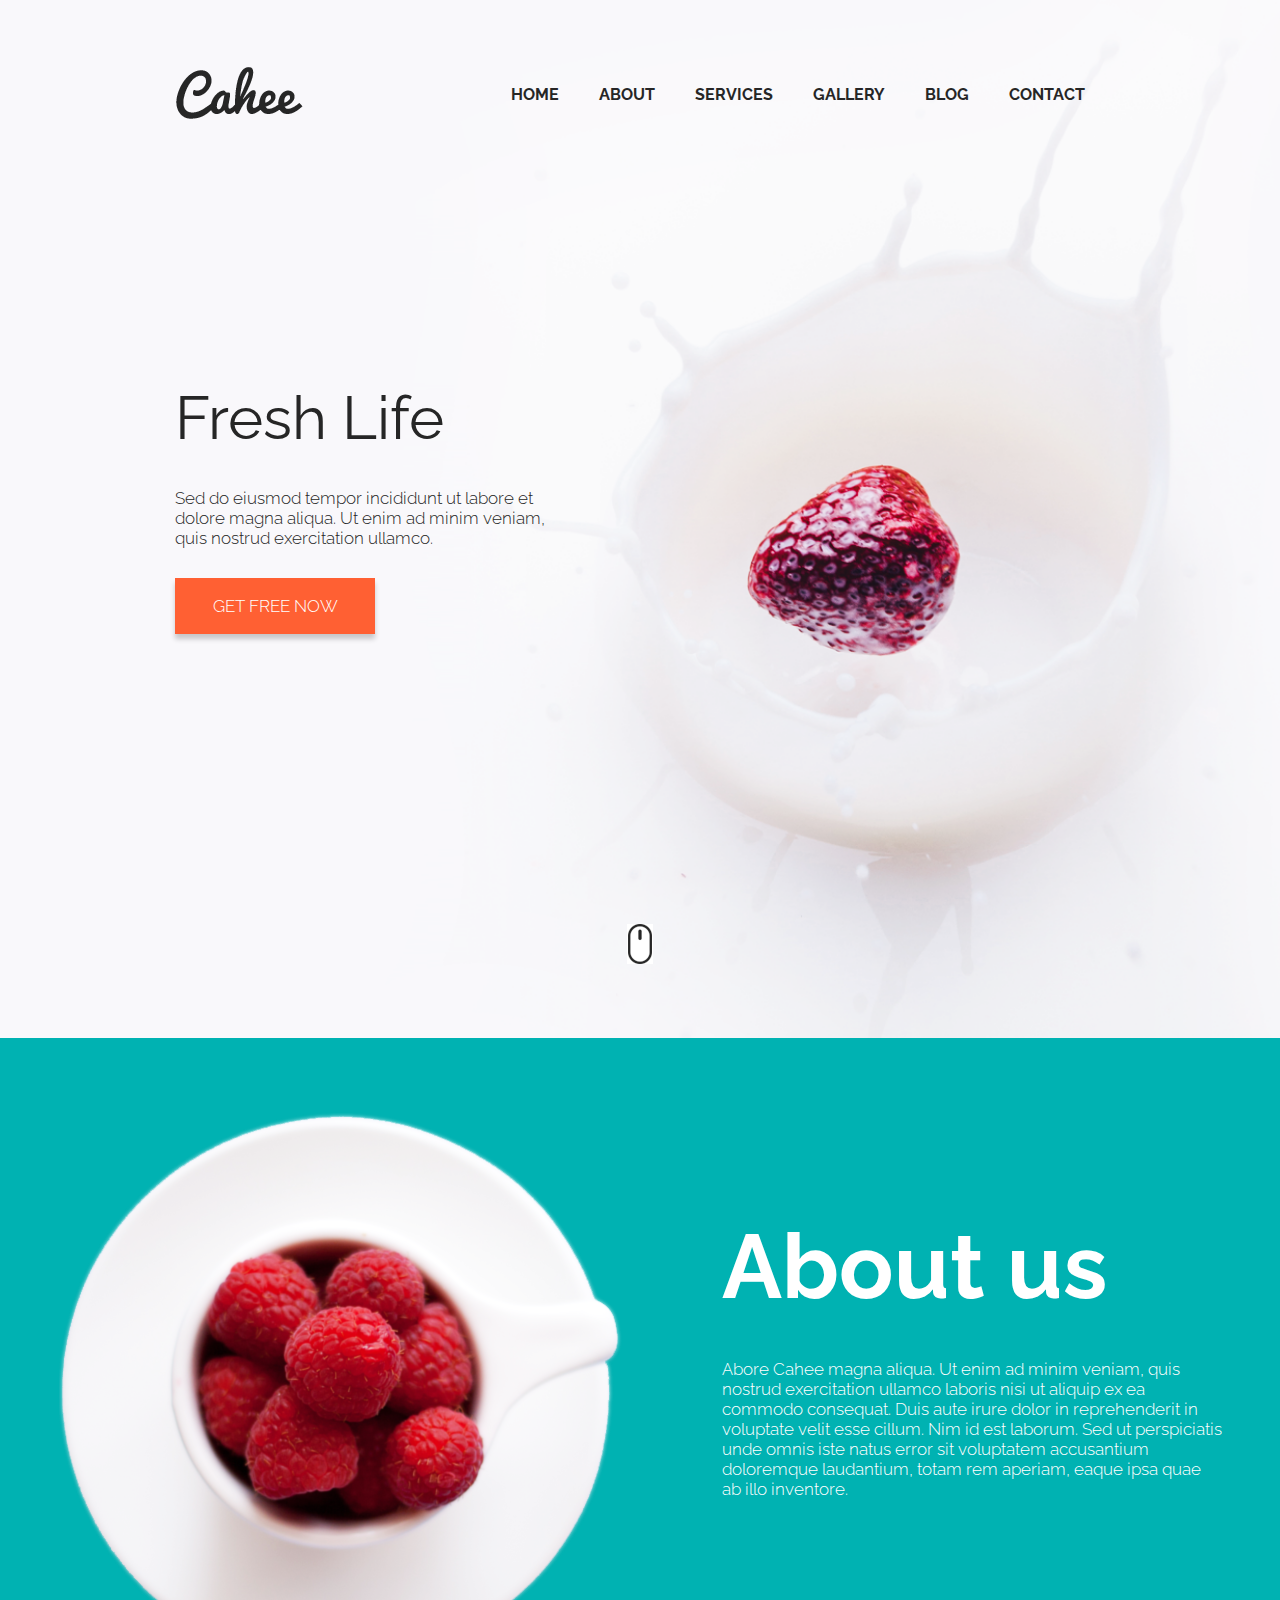
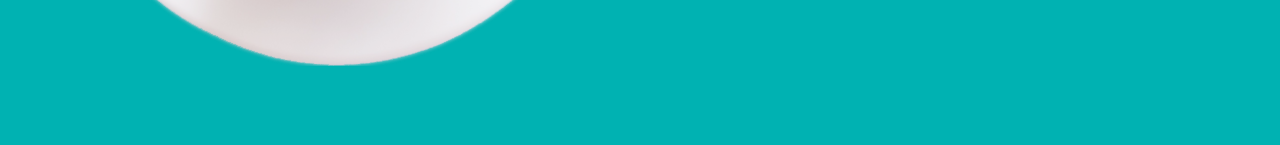
<file: 13-1/index.html>
<!DOCTYPE html>
<html lang="en">
<head>
    <meta charset="UTF-8">
    <meta http-equiv="X-UA-Compatible" content="IE=edge">
    <meta name="viewport" content="width=device-width, initial-scale=1.0">
    <title>Document</title>
    <link rel="stylesheet" href="src/css/main.css">
</head>
<body>
    <section1 class="section1" >
        <div class="container" style="background-image: url('src/img/background-im.png');">
            <header class="header">
                <div class="header__icon">
                    <img src="src/img/cahee.png" alt="cahee">
                </div> 
                <nav class="header__nav">
                    <ul class="header__row">
                        <a href="#" class="header__link">
                            <li class="header__row-name">home</li>
                        </a>
                        <a href="#aboutus" class="header__link">
                            <li class="header__row-name">about</li>
                        </a>
                        <a href="#" class="header__link">
                            <li class="header__row-name">services</li>
                        </a>
                        <a href="#" class="header__link">
                            <li class="header__row-name">gallery</li>
                        </a>
                        <a href="#" class="header__link">
                            <li class="header__row-name">blog</li>
                        </a>
                        <a href="#" class="header__link">
                            <li class="header__row-name">contact</li>
                        </a>                    
                    </ul>
                </nav>
            </header>
            <div class="freshlife">
                <div class="freshlife__title">
                    <h1 class="freshlife__title freshlife__title_name">Fresh Life</h1>
                </div>
                <div class="freshlife__text">
                    <p>
                        Sed do eiusmod tempor incididunt ut labore et dolore magna aliqua. Ut enim ad minim veniam, quis nostrud exercitation
                        ullamco.
                    </p>
                </div>
                <div class="freshlife__item">
                    <a href="#" class="freshlife__item freshlife__item_link">get free now</a>
                </div>
            </div>
            <div class="scroll">
                <img src="src/img/scroll.png" alt="scroll">
            </div>
        </div>
    </section1>
    <section class="section2">
        <div class="container2">
            <div class="aboutus" id="aboutus">
               <div class="aboutus__row">
                   <div class="aboutus__image">
                    <img src="src/img/plate.png" alt="plate">
                   </div>
                   <div class="aboutus__title">
                        <h1 class="aboutus__title aboutus__title_name">About us</h1>
                        <div class="aboutus__text">
                            <p>
                                Abore Cahee magna aliqua. Ut enim ad minim veniam, quis nostrud exercitation ullamco laboris nisi ut aliquip ex ea
                                commodo consequat. Duis aute irure dolor in reprehenderit in voluptate velit esse cillum.
                                Nim id est laborum. Sed ut perspiciatis unde omnis iste natus error sit voluptatem accusantium doloremque laudantium,
                                totam rem aperiam, eaque ipsa quae ab illo inventore.

                            </p>
                        </div>
                    </div>
               </div>
            </div>
        </div>
    </section>   
</body>
</html>
</file>
<file: 13-1/src/css/main.css>
@font-face{font-family:"Raleway";src:url("../fonts/Raleway/static/Raleway-Bold.ttf");font-style:normal;font-weight:700}@font-face{font-family:"Raleway";src:url("../fonts/Raleway/static/Raleway-Light.ttf");font-style:normal;font-weight:300}@font-face{font-family:"Raleway";src:url("../fonts/Raleway/static/Raleway-Regular.ttf");font-style:normal;font-weight:400}.container2{background-color:#00b2b2;width:100%;padding:75px 15px}.aboutus__row{display:-webkit-box;display:-ms-flexbox;display:flex;-ms-flex-wrap:wrap;flex-wrap:wrap;-webkit-box-pack:center;-ms-flex-pack:center;justify-content:center}.aboutus__image{margin:0 50px 0 0}.aboutus__title{margin:0 0 0 50px}.aboutus__title_name{font-size:90px;color:#ffffff;font-weight:700;font-family:"Raleway";font-style:normal;margin:0;padding:100px 0 40px}.aboutus__text{width:500px;font-size:17px;color:#ffffff;font-weight:300;font-family:"Raleway";font-style:normal}.section1{margin:0 auto}.container{background-position:50% 50%;background-size:cover;background-repeat:no-repeat;width:100%;padding:65px 15px 70px}.header{padding:0 160px 0;display:-webkit-box;display:-ms-flexbox;display:flex;-ms-flex-wrap:wrap;flex-wrap:wrap;-webkit-box-pack:justify;-ms-flex-pack:justify;justify-content:space-between;-webkit-box-align:center;-ms-flex-align:center;align-items:center;margin-bottom:260px}.header__row{list-style:none;display:-webkit-box;display:-ms-flexbox;display:flex;-ms-flex-wrap:wrap;flex-wrap:wrap}.header__row-name{margin:0 20px;font-size:16px;color:#262626;font-weight:700;font-family:"Raleway";font-style:normal;text-transform:uppercase}.header__row-name:hover{border-top:3px solid #ff6033}.freshlife{padding:0 160px 0;margin-bottom:290px}.freshlife__title{margin-bottom:35px}.freshlife__title_name{font-size:60px;color:#262626;font-family:"Raleway";font-style:normal;font-weight:400;margin-bottom:35px}.freshlife__text{font-size:17px;color:#262626;font-weight:300;font-family:"Raleway";width:370px;margin-bottom:30px}.freshlife__item_link{background-color:#ff6033;color:#ffffff;text-align:center;width:200px;padding:18px 0;cursor:pointer;font-size:17px;font-weight:300;font-family:"Raleway";text-transform:uppercase;-webkit-box-shadow:0 5px 5px 0 rgba(0,0,0,0.2);box-shadow:0 5px 5px 0 rgba(0,0,0,0.2)}.scroll{text-align:center}*{-webkit-box-sizing:border-box;box-sizing:border-box}body,html{padding:0;margin:0}a{display:block;text-decoration:none;color:inherit}h1{margin:0;padding:0}p{margin:0;padding:0}
</file>
